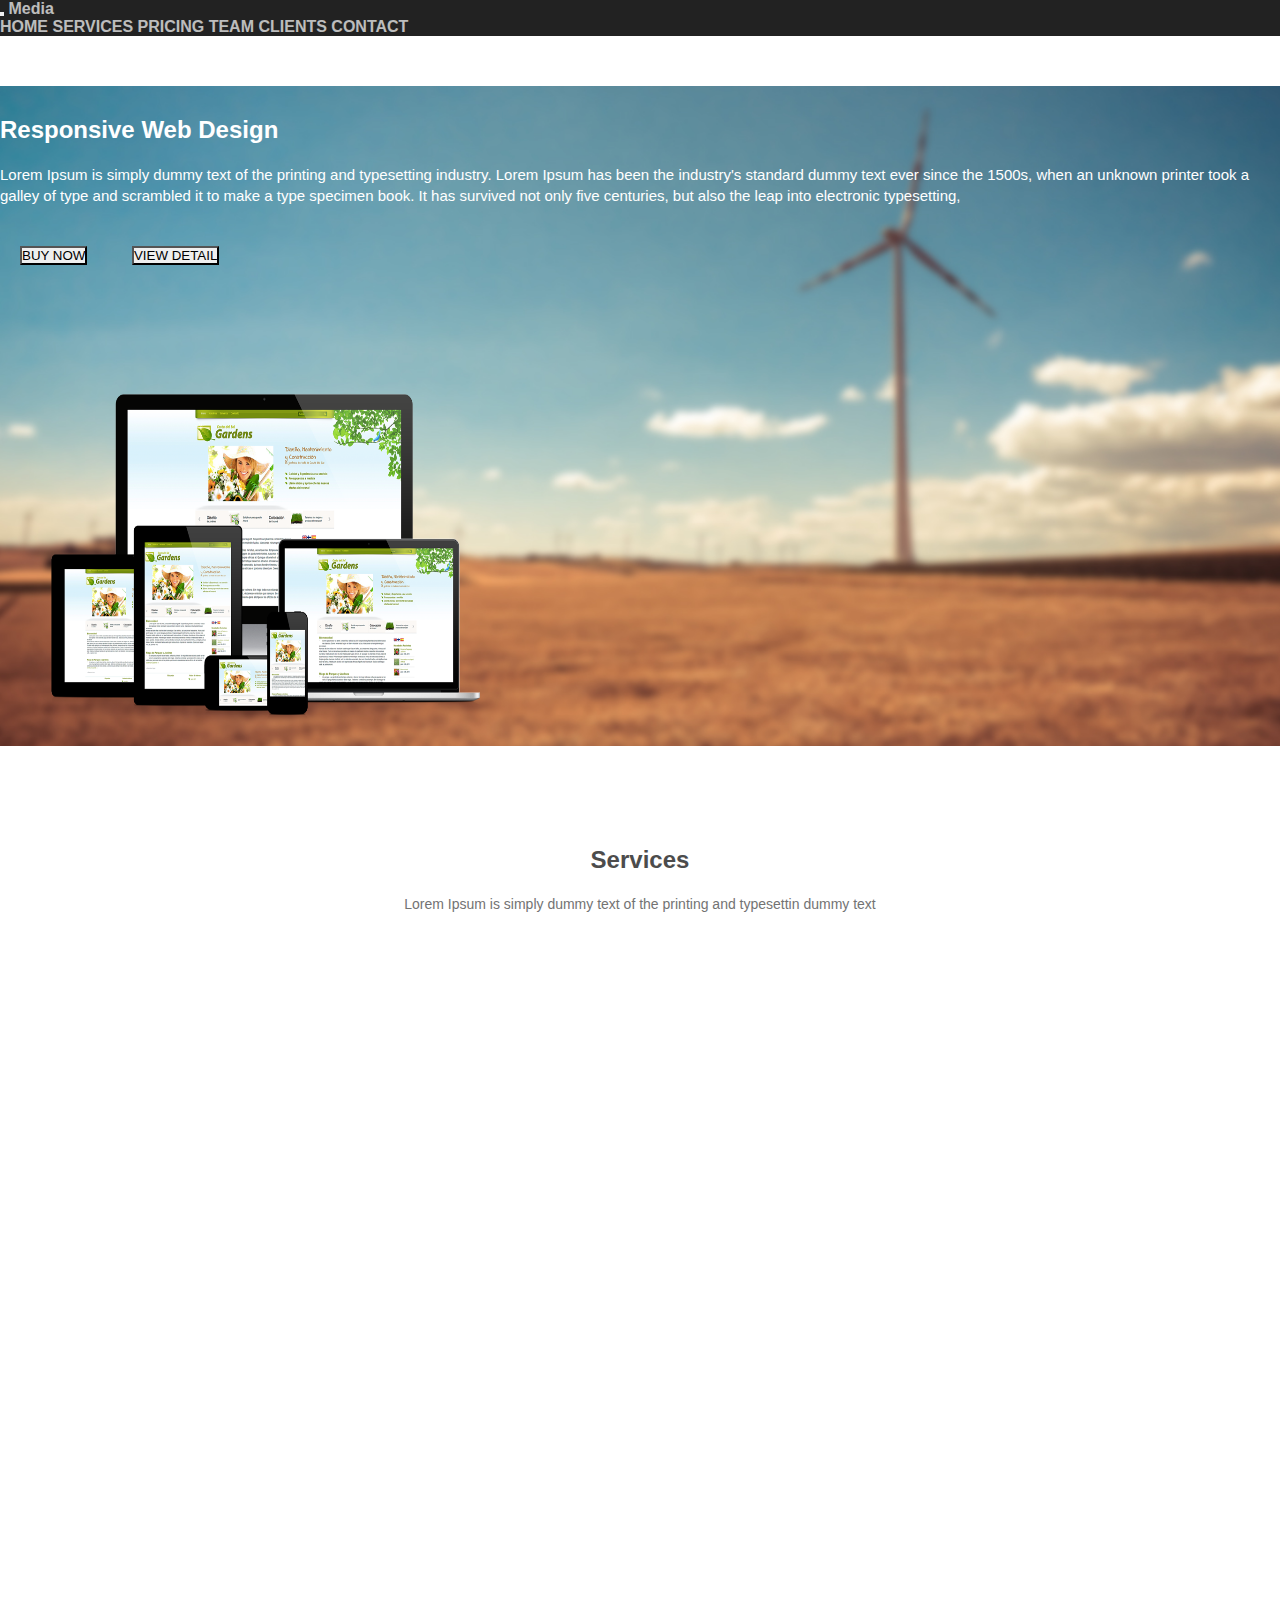
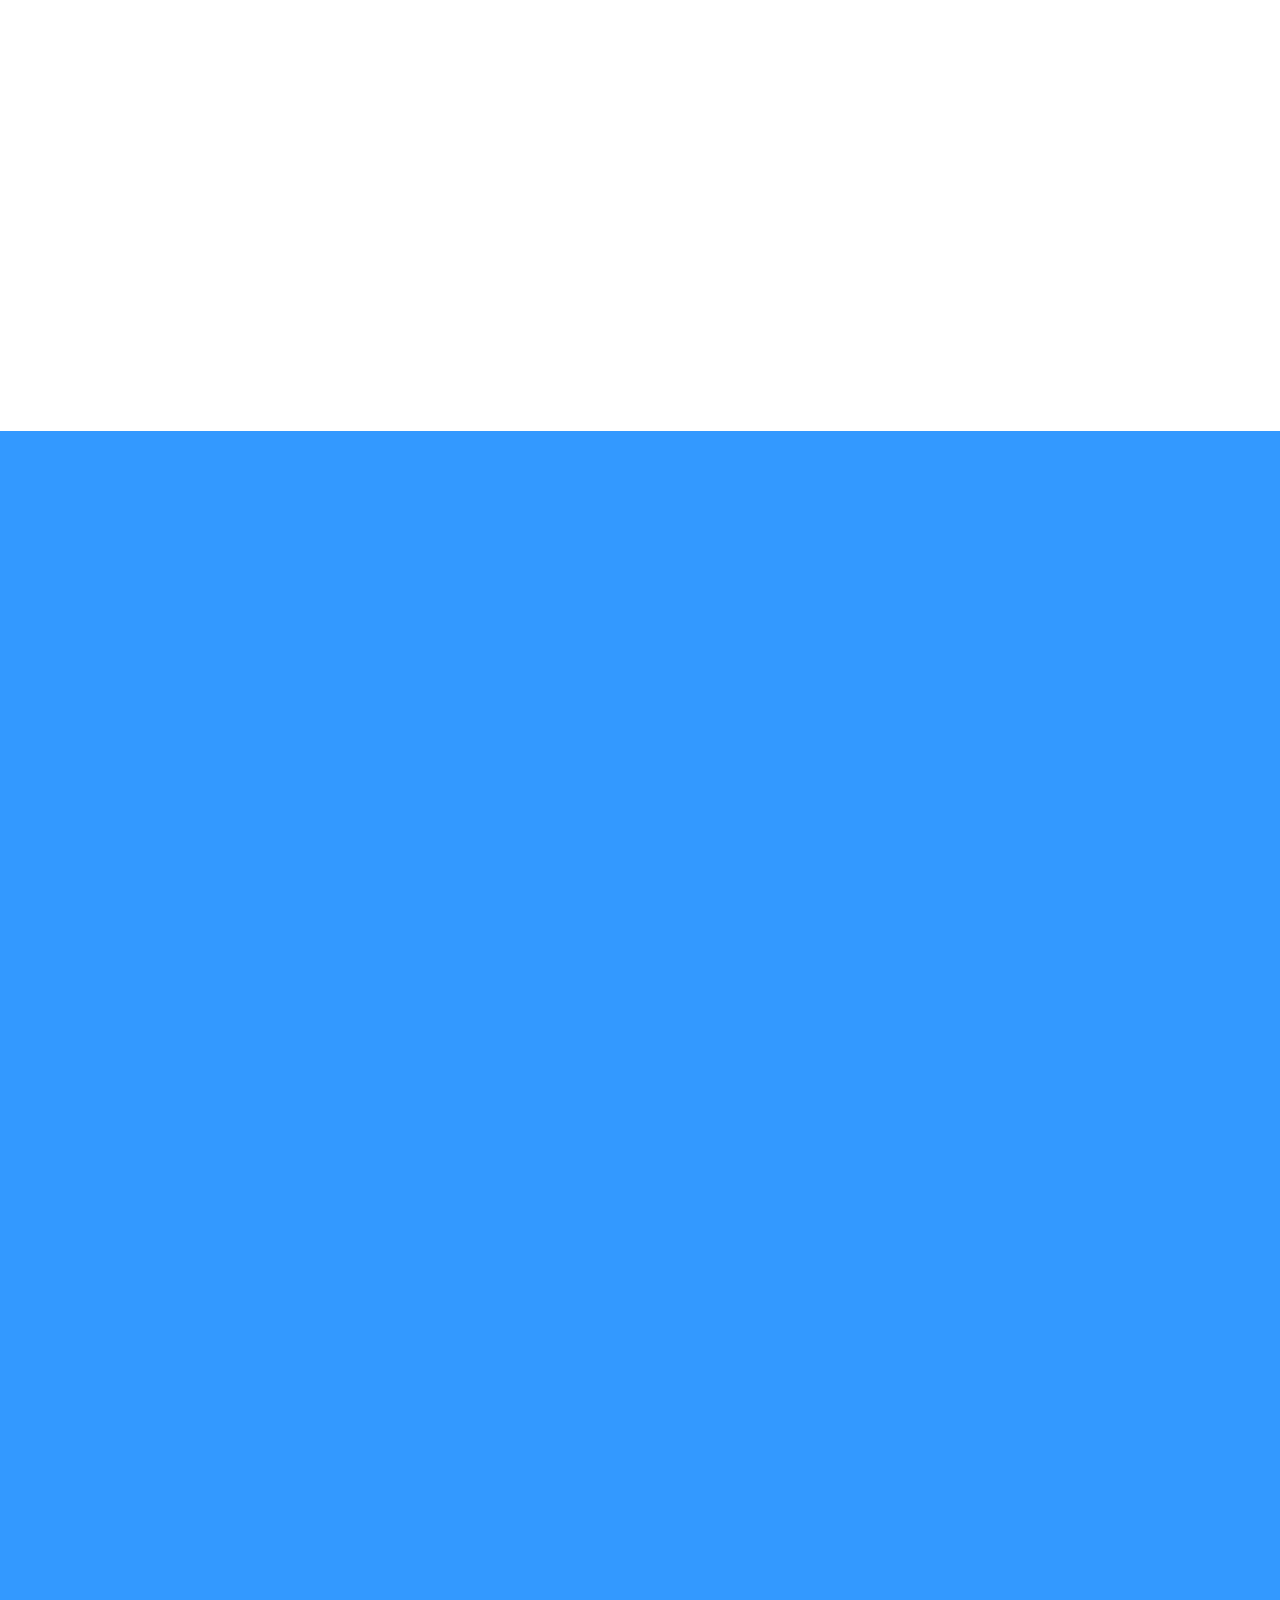
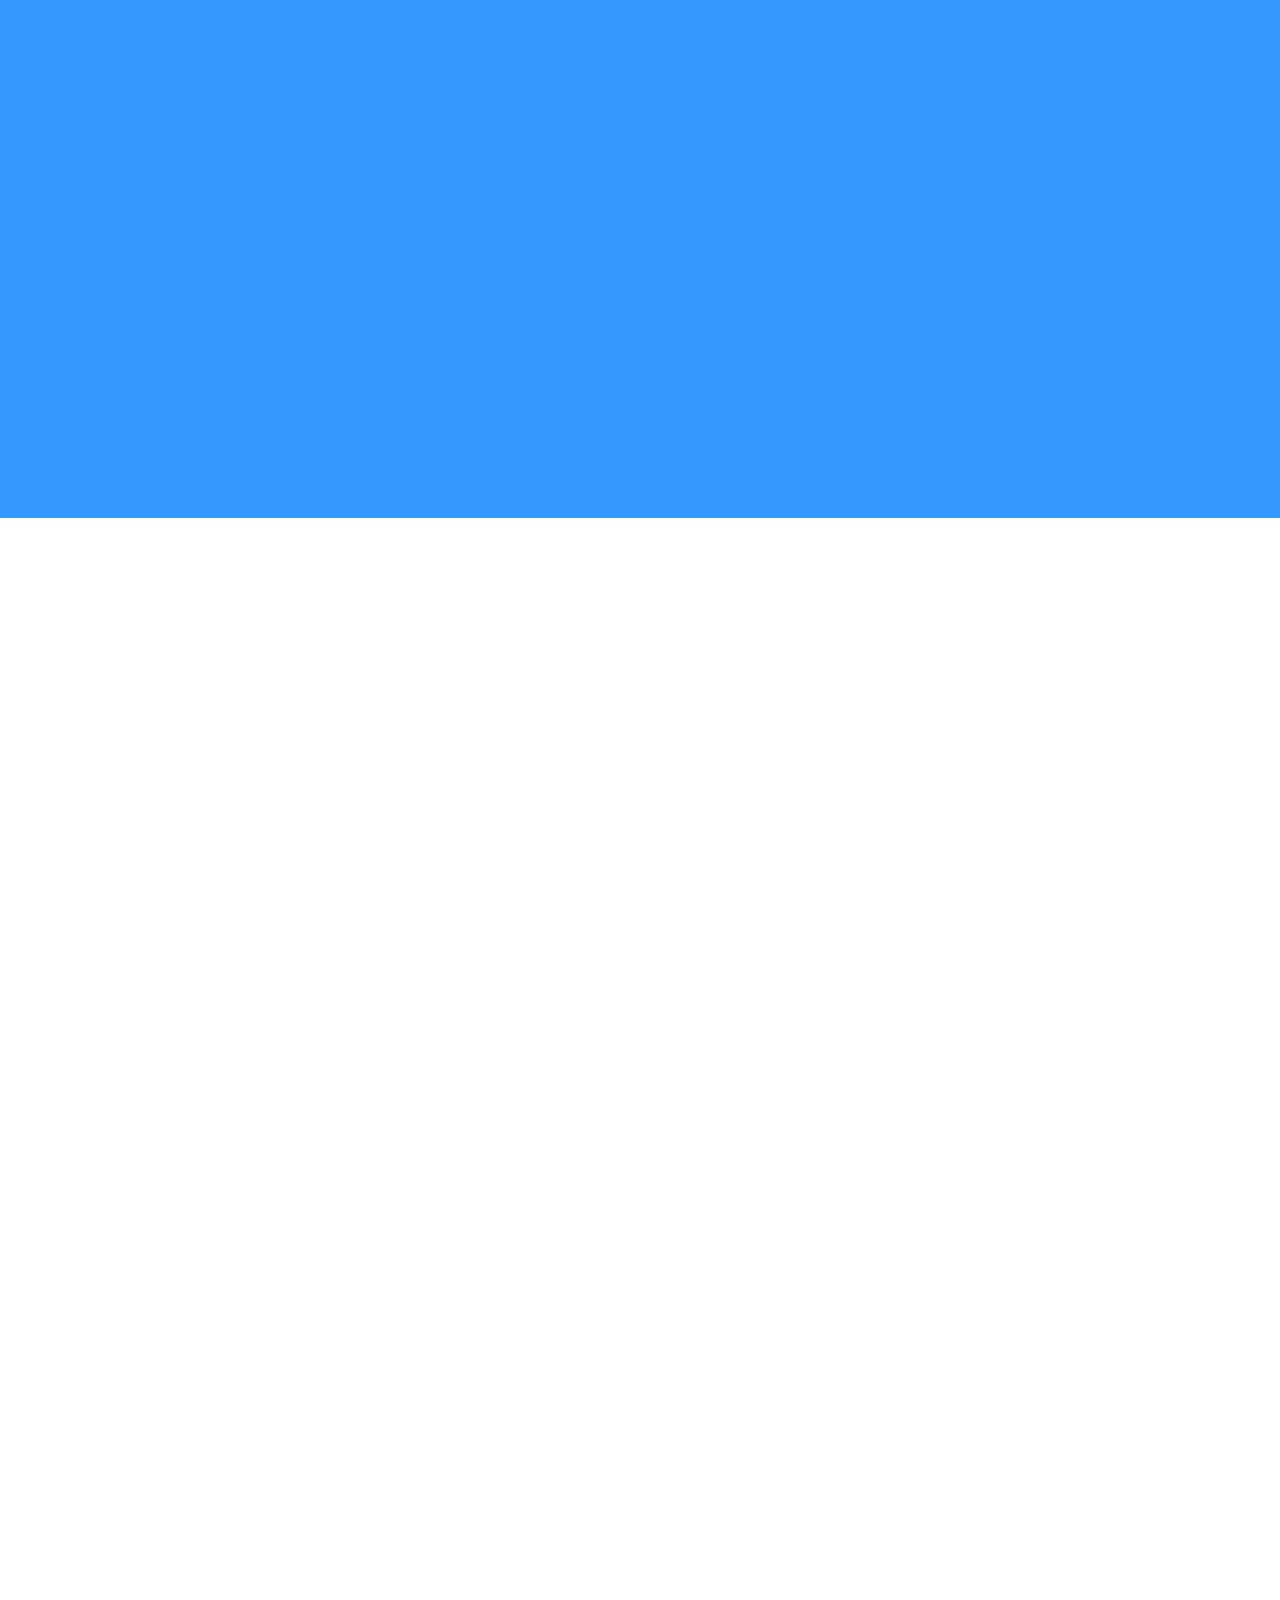
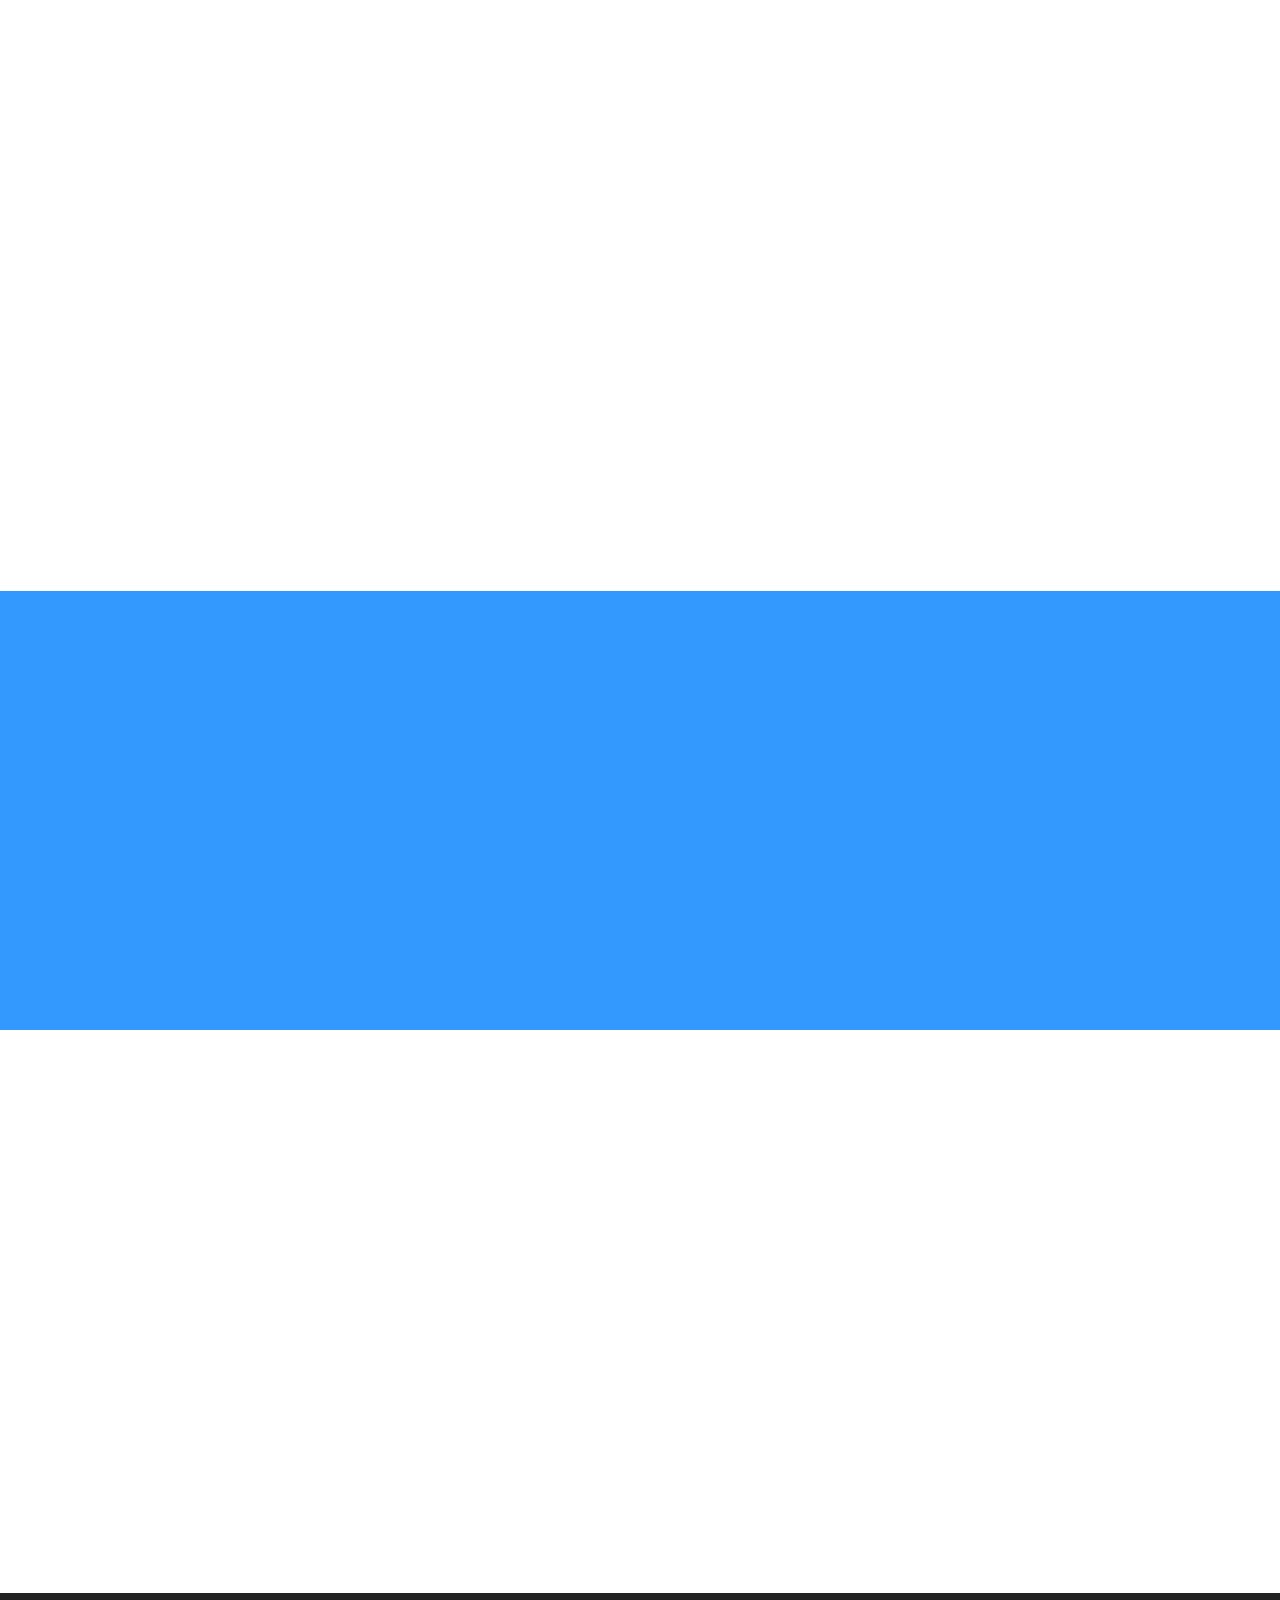
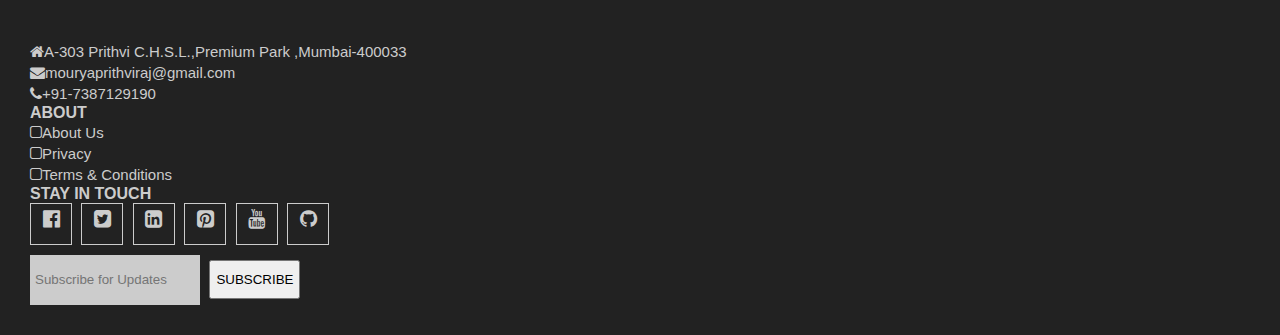
<file: index.html>
<!DOCTYPE html>
<html lang="en">
  <head>
    <meta charset="utf-8">
    <meta http-equiv="X-UA-Compatible" content="IE=edge">
    <meta name="viewport" content="width=device-width, initial-scale=1">
    <!-- The above 3 meta tags *must* come first in the head; any other head content must come *after* these tags -->
    <title>Bootstrap 101 Template</title>

    <!-- Bootstrap -->
    
    <link rel="stylesheet" href="https://maxcdn.bootstrapcdn.com/bootstrap/4.0.0-beta.2/css/bootstrap.min.css" integrity="sha384-PsH8R72JQ3SOdhVi3uxftmaW6Vc51MKb0q5P2rRUpPvrszuE4W1povHYgTpBfshb" crossorigin="anonymous">
    <link rel="stylesheet" href="font-awesome-4.6.3/css/font-awesome.min.css">
    <link rel="stylesheet" href="css/style.css">
    <link rel="stylesheet" href="css/animate.min.css">
    
    <!-- HTML5 shim and Respond.js for IE8 support of HTML5 elements and media queries -->
    <!-- WARNING: Respond.js doesn't work if you view the page via file:// -->
    <!--[if lt IE 9]>
      <script src="https://oss.maxcdn.com/html5shiv/3.7.3/html5shiv.min.js"></script>
      <script src="https://oss.maxcdn.com/respond/1.4.2/respond.min.js"></script>
    <![endif]-->
      <!--
      <link rel="stylesheet" href="https://maxcdn.bootstrapcdn.com/bootstrap/4.0.0-beta/css/bootstrap.min.css" integrity="sha384-/Y6pD6FV/Vv2HJnA6t+vslU6fwYXjCFtcEpHbNJ0lyAFsXTsjBbfaDjzALeQsN6M" crossorigin="anonymous">
      <script src="https://code.jquery.com/jquery-3.2.1.slim.min.js" integrity="sha384-KJ3o2DKtIkvYIK3UENzmM7KCkRr/rE9/Qpg6aAZGJwFDMVNA/GpGFF93hXpG5KkN" crossorigin="anonymous"></script>
    <script src="https://cdnjs.cloudflare.com/ajax/libs/popper.js/1.11.0/umd/popper.min.js" integrity="sha384-b/U6ypiBEHpOf/4+1nzFpr53nxSS+GLCkfwBdFNTxtclqqenISfwAzpKaMNFNmj4" crossorigin="anonymous"></script>
    <script src="https://maxcdn.bootstrapcdn.com/bootstrap/4.0.0-beta/js/bootstrap.min.js" integrity="sha384-h0AbiXch4ZDo7tp9hKZ4TsHbi047NrKGLO3SEJAg45jXxnGIfYzk4Si90RDIqNm1" crossorigin="anonymous"></script>
    <link rel="stylesheet" href="font-awesome-4.6.3/css/font-awesome.min.css">
-->
  </head>
  <body>
   
	<!-- Navigation Starts -->
	<div id="myNavbar" class="navbar navbar-default navbar-fixed-top" role="navigation">
    <div class="container">
        <div class="navbar-header">
            <button type="button" class="navbar-toggle" data-toggle="collapse" data-target=".navbar-collapse">
                <span class="icon-bar"></span>
                <span class="icon-bar"></span>
                <span class="icon-bar"></span>
            </button>
            
            <a href="#" class="navbar-brand">Media</a>
        </div>
        <div class="navbar-collapse collapse">
            <ul class="nav navbar-nav navbar-right">
                <li><a href="#header">Home</a></li>
                <li><a href="#services">services</a></li>
                <li><a href="#pricing">pricing</a></li>
                <li><a href="#team">team</a></li>
                <li><a href="#clients">clients</a></li>
                <li><a href="#contact">contact</a></li>
            </ul>
        </div>
    </div>
</div>	
<!-- Navigation ends -->
      
<!--    Header -->
<div class="header" id="header">
    <div class="container">
        <div class="row">
            <div class="col-md-6 col-lg-6 wow bounceInLeft">
                <h2>Responsive Web Design</h2>
                <p>Lorem Ipsum is simply dummy text of the printing and typesetting industry. Lorem Ipsum has been the industry's standard dummy text ever since the 1500s, when an unknown printer took a galley of type and scrambled it to make a type specimen book. It has survived not only five centuries, but also the leap into electronic typesetting,</p>
                <button class="btn btn-lg btn-primary">Buy Now</button>
                <button class="btn btn-lg btn-success">View Detail</button>
            </div>
            <div class="col-md-6 col-lg-6 wow bounceInRight">
                <img src="images/Responsive-Web-Design.png" alt="">
            </div>
        </div>
    </div>
</div>

<!-- End of Header -->
<!-- Services -->
      <div class="services" id="services">
          <div class="container">
              <h2 class="wow fadeInUp">Services</h2>
              <p class="wow fadeInUp" data-wow-delay="0.4s">Lorem Ipsum is simply dummy text of the printing and typesettin dummy text</p>
              <div class="row">
                  <div class="col-md-3 col-lg-3 wow fadeInLeft" data-wow-delay="1.8s">
                      <i class="fa fa-desktop" aria-hidden="true"></i>
                      <h4>Web Design</h4>
                      <p>Lorem Ipsum is simply dummy text of the printing and typesettin dummy text</p>
                  </div>
                  <div class="col-md-3 col-lg-3 wow fadeInLeft" data-wow-delay="1.4s">
                      <i class="fa fa-mobile" aria-hidden="true"></i>
                      <h4>Mobile Apps</h4>
                      <p>Lorem Ipsum is simply dummy text of the printing and typesettin dummy text</p>
                  </div>
                  <div class="col-md-3 col-lg-3 wow fadeInLeft" data-wow-delay="0.8s">
                      <i class="fa fa-database" aria-hidden="true"></i>
                      <h4>Database</h4>
                      <p>Lorem Ipsum is simply dummy text of the printing and typesettin dummy text</p>
                  </div>
                  <div class="col-md-3 col-lg-3 wow fadeInLeft" data-wow-delay="0.4s">
                      <i class="fa fa-university" aria-hidden="true"></i>
                      <h4>Consulting</h4>
                      <p>Lorem Ipsum is simply dummy text of the printing and typesettin dummy text</p>
                  </div>
              </div>
          </div>
      </div>

<!-- End of Services -->
      
<!--  Pricing -->
      <div class="pricing" id="pricing">
          <div class="container">
              <h2 class="wow fadeInUp">Pricing</h2>
              <p class="wow fadeInUp" data-wow-delay="0.4s">Lorem Ipsum is simply dummy text of the printing and typesettin dummy text</p>
              <div class="row">
                  <div class="col-md-3 col-lg-3 wow flipInY" data-wow-delay="0.8s">
                      <div class="packages">
                          <h4>Bronze</h4>
                          <h1><i class="fa fa-usd" aria-hidden="true"></i>9.99</h1>
                          <b>Monthly</b>
                          <p>Lorem Ipsum is simply dummy text of the printing and typesettin dummy text</p>
                          <hr>
                          <li>100 users</li>
                          <li>SSL Certificate</li>
                          <li>Online Support</li>
                          <li>300Gb Disk Space</li>
                          <li>My Sql Database</li>
                          <button class="btn btn-success">Get Started</button>
                      </div>
                  </div>
                  <div class="col-md-3 col-lg-3 wow flipInY" data-wow-delay="1.2s">
                      <div class="packages">
                          <h4>Silver</h4>
                          <h1><i class="fa fa-usd" aria-hidden="true"></i>19.99</h1>
                          <b>Monthly</b>
                          <p>Lorem Ipsum is simply dummy text of the printing and typesettin dummy text</p>
                          <hr>
                          <li>100 users</li>
                          <li>SSL Certificate</li>
                          <li>Online Support</li>
                          <li>300Gb Disk Space</li>
                          <li>My Sql Database</li>
                          <button class="btn btn-success">Get Started</button>
                      </div>
                  </div>
                  <div class="col-md-3 col-lg-3 wow flipInY" data-wow-delay="1.6s">
                      <div class="packages">
                          <h4>Gold</h4>
                          <h1><i class="fa fa-usd" aria-hidden="true"></i>29.99</h1>
                          <b>Monthly</b>
                          <p>Lorem Ipsum is simply dummy text of the printing and typesettin dummy text</p>
                          <hr>
                          <li>100 users</li>
                          <li>SSL Certificate</li>
                          <li>Online Support</li>
                          <li>300Gb Disk Space</li>
                          <li>My Sql Database</li>
                          <button class="btn btn-success">Get Started</button>
                      </div>
                  </div>
                  <div class="col-md-3 col-lg-3 wow flipInY" data-wow-delay="2s">
                      <div class="packages">
                          <h4>Premium</h4>
                          <h1><i class="fa fa-usd" aria-hidden="true"></i>39.99</h1>
                          <b>Monthly</b>
                          <p>Lorem Ipsum is simply dummy text of the printing and typesettin dummy text</p>
                          <hr>
                          <li>100 users</li>
                          <li>SSL Certificate</li>
                          <li>Online Support</li>
                          <li>300Gb Disk Space</li>
                          <li>My Sql Database</li>
                          <button class="btn btn-success">Get Started</button>
                      </div>
                  </div>
              </div>
          </div>
      </div>
<!-- End of Pricing -->
      
<!-- Team  -->
      <div class="team" id="team">
          <div class="container">
              <div class="row">
                  <h2 class="wow fadeInUp">Meet our Team </h2>
                  <p class="wow fadeInUp" data-wow-delay="0.4s">Lorem Ipsum is simply dummy text of the printing and typesettin dummy text</p>
                  <div class="col-md-3 col-lg-3 wow fadeInLeft" data-wow-delay="2s">
                      <img src="images/team/raj2.jpg" class="img-circle" alt="">
                      <h4>Prithviraj Maurya</h4>
                      <b>CEO and Founder</b>
                      <p>Lorem Ipsum is simply dummy text of the printing and typesettin dummy text</p>
                      <a href="#"><i class="fa fa-facebook-official" aria-hidden="true"></i></a> 
                      <a href="#"><i class="fa fa-twitter-square" aria-hidden="true"></i></a>
                      <a href="#"><i class="fa fa-linkedin-square" aria-hidden="true"></i></a>
                      <a href="#"><i class="fa fa-pinterest" aria-hidden="true"></i></a>
                  </div>
                  <div class="col-md-3 col-lg-3 wow fadeInLeft" data-wow-delay="1.6s">
                      <img src="images/team/sid.jpg" class="img-circle" alt="">
                      <h4>Siddarth Sinha</h4>
                      <b>CoFounder</b>
                      <p>Lorem Ipsum is simply dummy text of the printing and typesettin dummy text</p>
                      <a href="#"><i class="fa fa-facebook-official" aria-hidden="true"></i></a> 
                      <a href="#"><i class="fa fa-twitter-square" aria-hidden="true"></i></a>
                      <a href="#"><i class="fa fa-linkedin-square" aria-hidden="true"></i></a>
                      <a href="#"><i class="fa fa-pinterest" aria-hidden="true"></i></a>
                  </div>
                  <div class="col-md-3 col-lg-3 wow fadeInLeft" data-wow-delay="1.2s">
                      <img src="images/team/dids.jpg" class="img-circle" alt="">
                      <h4>Sanjana Sinha</h4>
                      <b>Consultant</b>
                      <p>Lorem Ipsum is simply dummy text of the printing and typesettin dummy text</p>
                      <a href="#"><i class="fa fa-facebook-official" aria-hidden="true"></i></a> 
                      <a href="#"><i class="fa fa-twitter-square" aria-hidden="true"></i></a>
                      <a href="#"><i class="fa fa-linkedin-square" aria-hidden="true"></i></a>
                      <a href="#"><i class="fa fa-pinterest" aria-hidden="true"></i></a>
                  </div>
                  <div class="col-md-3 col-lg-3 wow fadeInLeft" data-wow-delay="0.8s">
                      <img src="images/team/adi.jpg" class="img-circle" alt="">
                      <h4>Aditi Maurya</h4>
                      <b>Legal Advisor</b>
                      <p>Lorem Ipsum is simply dummy text of the printing and typesettin dummy text</p>
                      <a href="#"><i class="fa fa-facebook-official" aria-hidden="true"></i></a> 
                      <a href="#"><i class="fa fa-twitter-square" aria-hidden="true"></i></a>
                      <a href="#"><i class="fa fa-linkedin-square" aria-hidden="true"></i></a>
                      <a href="#"><i class="fa fa-pinterest" aria-hidden="true"></i></a>
                  </div>
              </div>
          </div>
      </div>

<!-- End of Team -->
<!-- Clients -->
      <div id="clients" class="clients">
          <h2 class="wow fadeInUp">Clients</h2>
          <p class="wow fadeInUp" data-wow-delay="0.4s">Lorem Ipsum is simply dummy text of the printing and typesettin dummy text</p>
          <div class="container">
              <div class="row">
                  <div class="col-md-3 col-lg-3 wow fadeInLeft" data-wow-delay="2s">
                    <li><img src="images/clients/client1.png"></li>
                  </div>
                   <div class="col-md-3 col-lg-3 wow fadeInLeft" data-wow-delay="1.6s">
                      <li><img src="images/clients/client2.png"></li>
                  </div>
                  <div class="col-md-3 col-lg-3 wow fadeInLeft" data-wow-delay="1.2s">
                      <li><img src="images/clients/client3.png"></li>
                  </div>
                  <div class="col-md-3 col-lg-3 wow fadeInLeft" data-wow-delay="0.8s">
                      <li><img src="images/clients/client4.png"></li>
                  </div>
              </div>
          </div>
      </div>
      
<!-- End of Clients -->
      
      
<!-- Contact Us -->
      <div class="contact" id="contact">
          <div class="container">
              <div class="row">
                  <h2 class="wow fadeInUp">Contact Us</h2>
                  <p class="wow fadeInUp" data-wow-delay="0.4s">Lorem Ipsum is simply dummy text of the printing and typesettin dummy text</p>
                  <div class="col-md-6 col-lg-6">
                      <div class="input-group input-group-lg wow fadeInUp" data-wow-delay="0.8s">
                          <span class="input-group-addon" id="sizing-addon1"><i class="fa fa-user" aria-hidden="true"></i></span>
                          <input type="text" class="form-control" aria-describedby="sizing-addon1" placeholder="Full Name">
                      </div>
                      <div class="input-group input-group-lg wow fadeInUp" data-wow-delay="1.2s">
                          <span class="input-group-addon" id="sizing-addon1"><i class="fa fa-envelope-o" aria-hidden="true"></i></span>
                          <input type="text" class="form-control" aria-describedby="sizing-addon1" placeholder="Email Address">
                      </div>
                      <div class="input-group input-group-lg wow fadeInUp" data-wow-delay="1.6s">
                          <span class="input-group-addon" id="sizing-addon1"><i class="fa fa-phone" aria-hidden="true"></i></span>
                          <input type="text" class="form-control" aria-describedby="sizing-addon1" placeholder="Phone Number">
                      </div>
                  </div>
                  <div class="col-md-6 col-lg-6">
                      <div class="input-group wow fadeInUp" data-wow-delay="2s">
                          <textarea name="" id="" cols="80" rows="6" class="form-control" ></textarea>
                          <button class="btn btn-lg">Submit</button>
                      </div>
                  </div>
              </div>
          </div>
      </div>

<!-- End Contact -->
      
<!-- Footer -->
      <div class="footer" id="footer">
          <div class="container">
              <div class="row">
                  <div class="col-md-4 col-lg-4">
                      <h4 class="wow fadeInUp">Contact Us</h4>
                      <p><i class="fa fa-home" aria-hidden="true"></i>A-303 Prithvi C.H.S.L.,Premium Park ,Mumbai-400033</p>
                      <p><i class="fa fa-envelope" aria-hidden="true"></i>mouryaprithviraj@gmail.com</p>
                      <p><i class="fa fa-phone" aria-hidden="true"></i>+91-7387129190</p>
                  </div>
                  <div class="col-md-4 col-lg-4">
                      <h4>About</h4>
                      <p><i class="fa fa-square-o" aria-hidden="true"></i>About Us</p>
                      <p><i class="fa fa-square-o" aria-hidden="true"></i>Privacy</p>
                      <p><i class="fa fa-square-o" aria-hidden="true"></i>Terms & Conditions</p>
                  </div>
                  <div class="col-md-4 col-lg-4">
                      <h4>Stay In Touch</h4>
                      <i class="social fa fa-facebook-official" aria-hidden="true"></i>
                      <i class="social fa fa-twitter-square" aria-hidden="true"></i>
                      <i class="social fa fa-linkedin-square" aria-hidden="true"></i>
                      <i class="social fa fa-pinterest-square" aria-hidden="true"></i>
                      <i class="social fa fa-youtube" aria-hidden="true"></i>
                      <i class="social fa fa-github" aria-hidden="true"></i><br>
                      <input type="email" placeholder="Subscribe for Updates">
                      <button class="btn btn-success">Subscribe</button>
                 </div>
          </div>
      </div>







   

    <!-- jQuery (necessary for Bootstrap's JavaScript plugins) -->
    <script src="https://ajax.googleapis.com/ajax/libs/jquery/1.12.4/jquery.min.js"></script>
    <!-- Include all compiled plugins (below), or include individual files as needed -->
    <script src="js/wow.min.js"></script>
    <script>
    new WOW().init();
    </script>
    <script src="js/bootstrap.min.js"></script>
    
  </body>
</html>
</file>
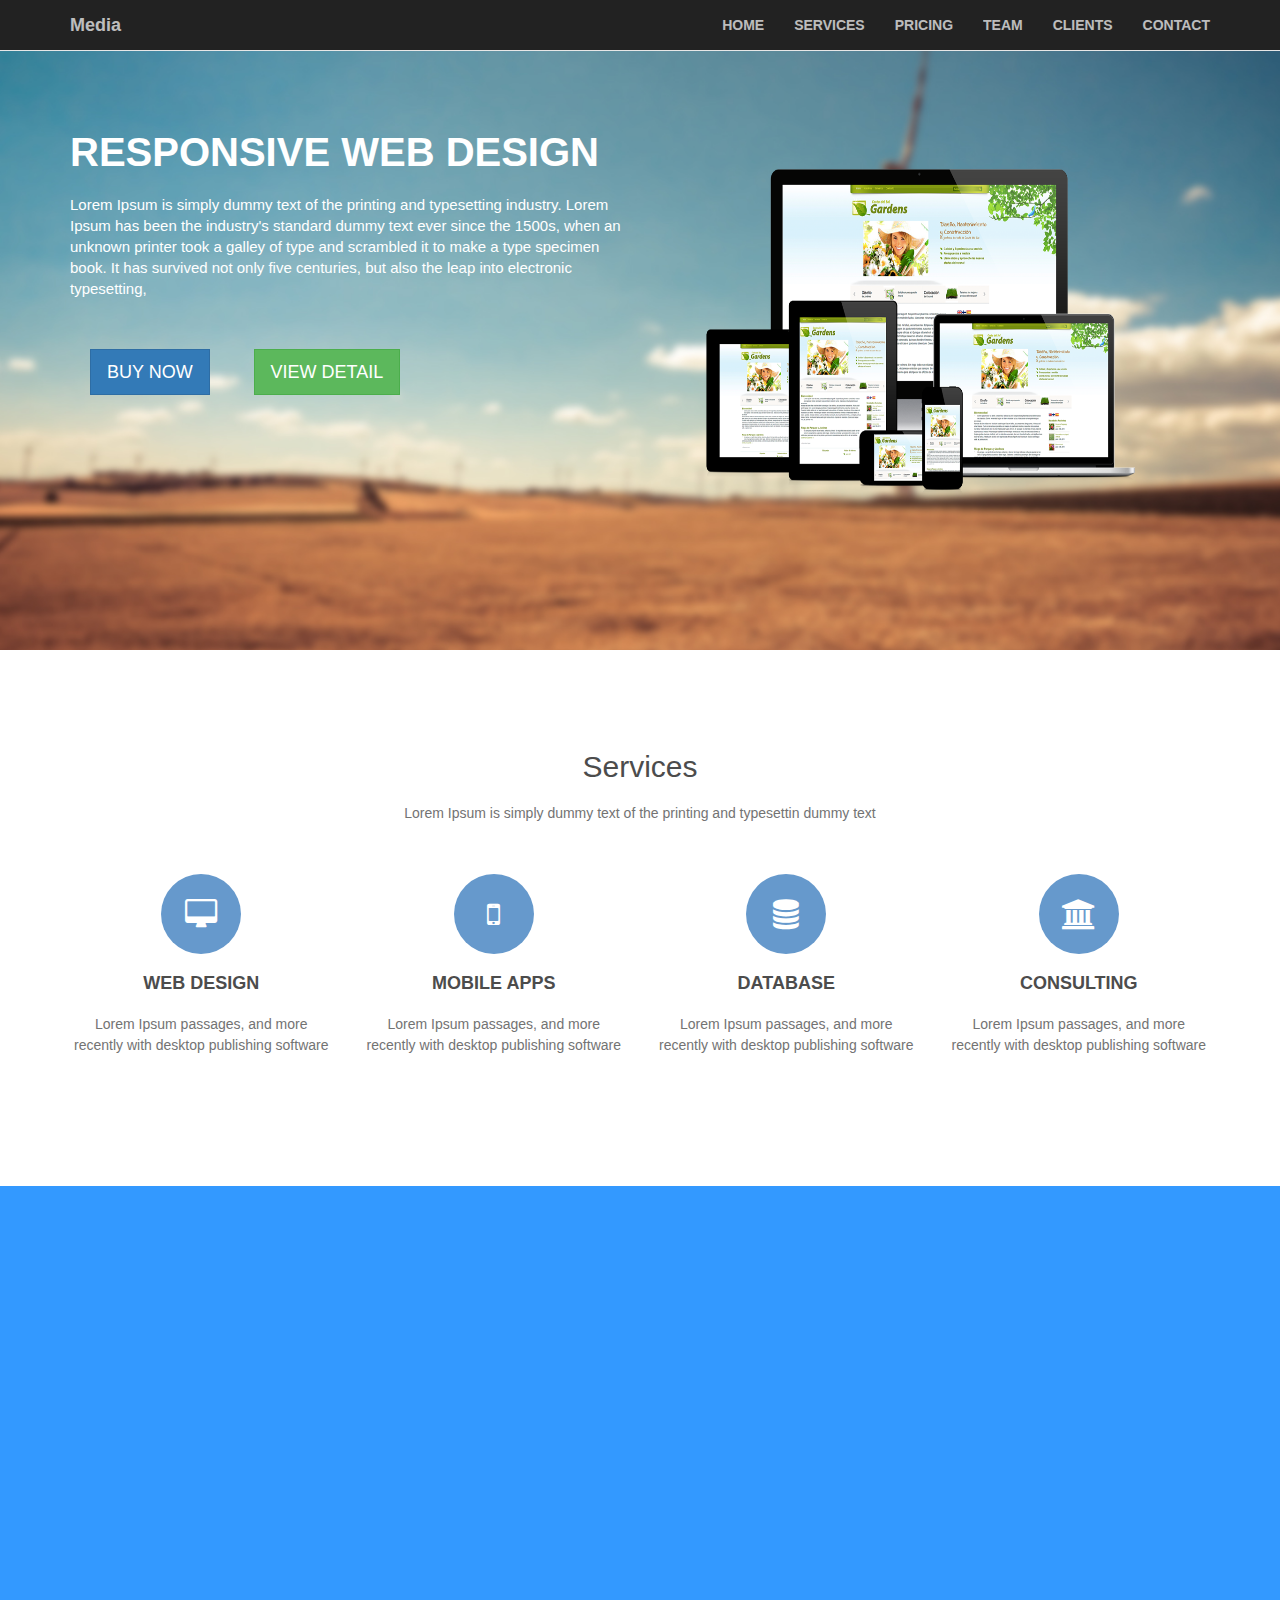
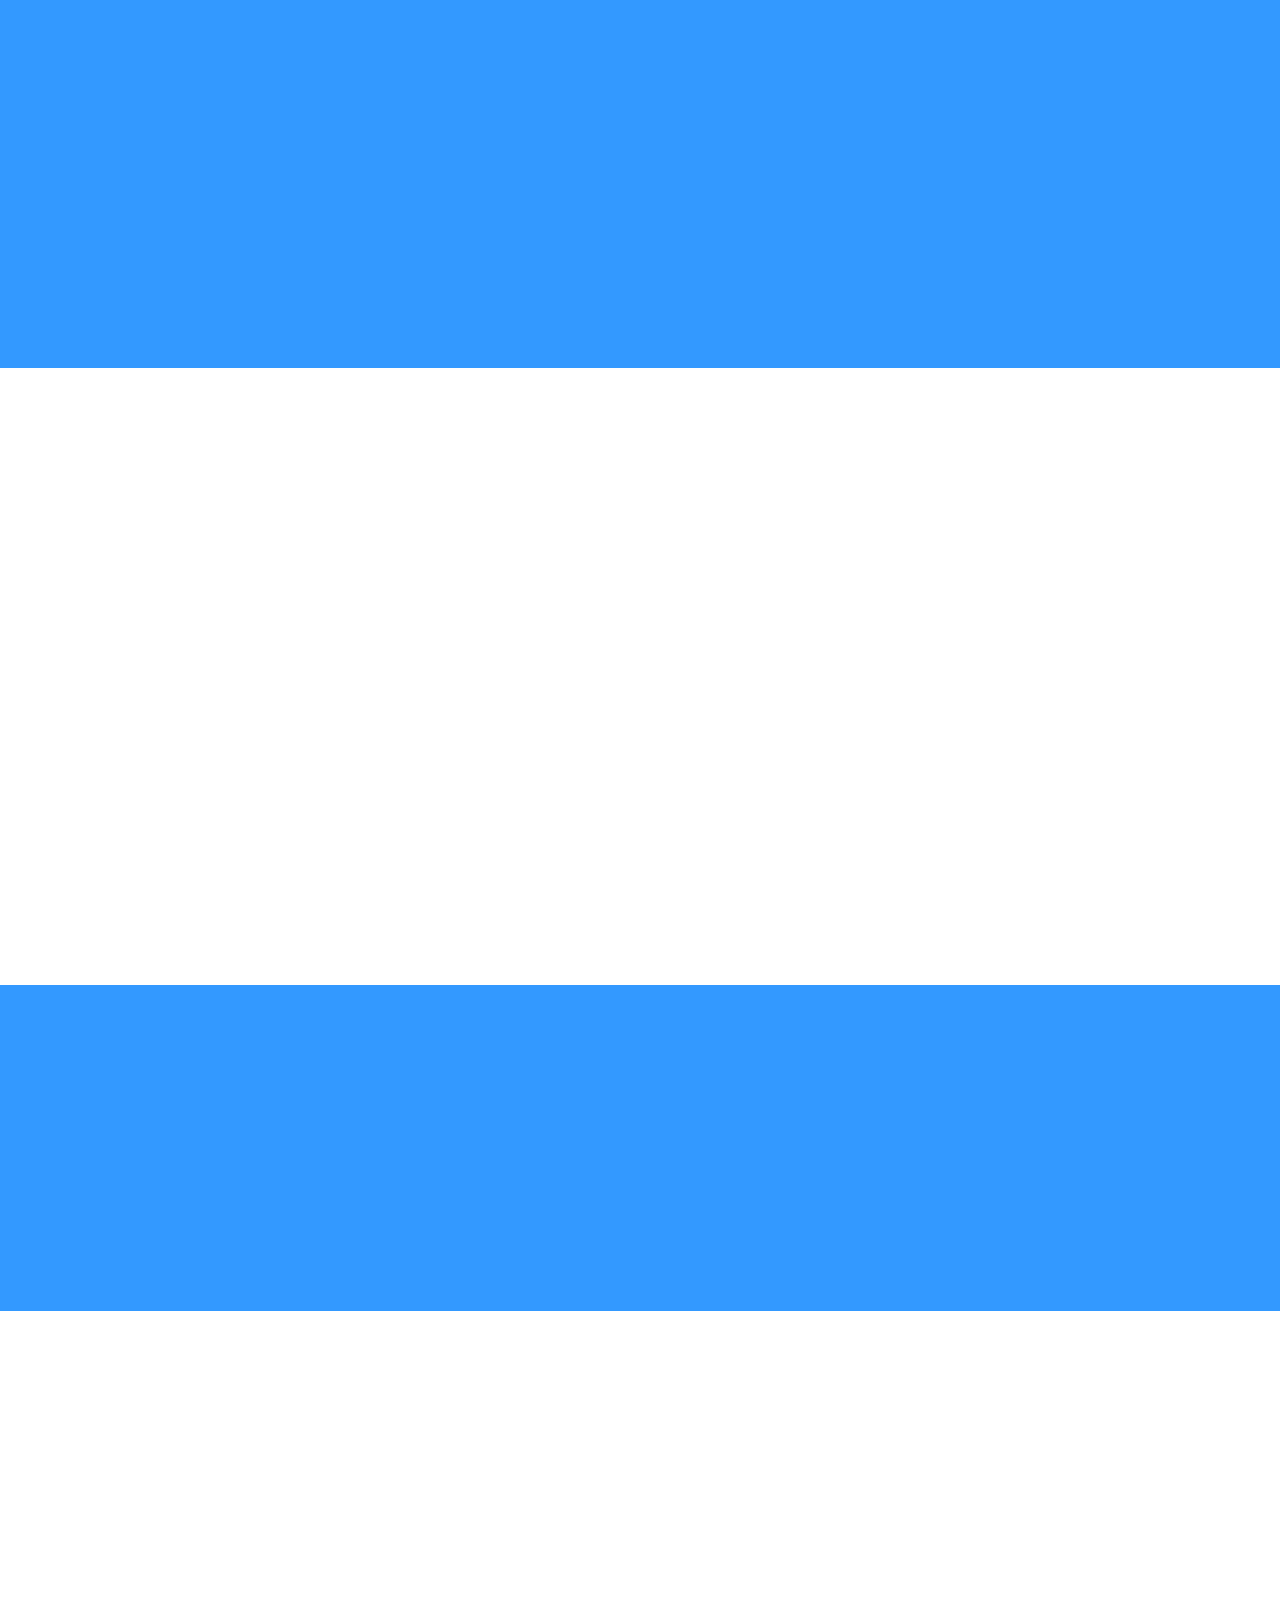
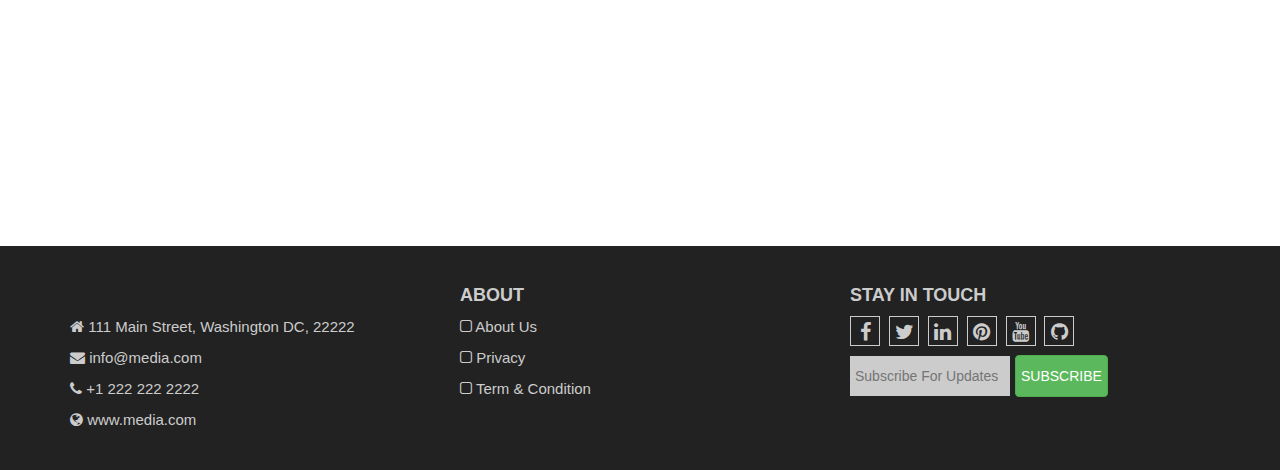
<file: finalsite.html>
<!DOCTYPE html>
<html lang="en">
  <head>
    <meta charset="utf-8">
    <meta http-equiv="X-UA-Compatible" content="IE=edge">
    <meta name="viewport" content="width=device-width, initial-scale=1">
    <!-- The above 3 meta tags *must* come first in the head; any other head content must come *after* these tags -->
    <title>Bootstrap 101 Template</title>

    <!-- Bootstrap -->
    <link href="css/bootstrap.min.css" rel="stylesheet">
    <link rel="stylesheet" href="font-awesome-4.6.3/css/font-awesome.min.css">
    <link rel="stylesheet" href="css/style.css">
    <link rel="stylesheet" href="css/animate.min.css">
    <!-- HTML5 shim and Respond.js for IE8 support of HTML5 elements and media queries -->
    <!-- WARNING: Respond.js doesn't work if you view the page via file:// -->
    <!--[if lt IE 9]>
      <script src="https://oss.maxcdn.com/html5shiv/3.7.3/html5shiv.min.js"></script>
      <script src="https://oss.maxcdn.com/respond/1.4.2/respond.min.js"></script>
    <![endif]-->
  </head>
  <body>
   
<!--NAVIGATION-->

<div id="myNavbar" class="navbar navbar-default navbar-fixed-top" role="navigation">
    <div class="container">
        <div class="navbar-header">
            <button type="button" class="navbar-toggle" data-toggle="collapse" data-target=".navbar-collapse">
                <span class="icon-bar"></span>
                <span class="icon-bar"></span>
                <span class="icon-bar"></span>
            </button>
            
            <a href="#" class="navbar-brand">Media</a>
        </div>
        <div class="navbar-collapse collapse">
            <ul class="nav navbar-nav navbar-right">
                <li><a href="#header">Home</a></li>
                <li><a href="#services">services</a></li>
                <li><a href="#pricing">pricing</a></li>
                <li><a href="#team">team</a></li>
                <li><a href="#client">clients</a></li>
                <li><a href="#contact">contact</a></li>
            </ul>
        </div>
    </div>
</div>
   
<!--- End Navigation ---->
  
<!--- Header ---->
 
 <div id="header" class="header">
     <div class="container">
         <div class="row">
             <div class="col-lg-6 col-md-6 wow bounceInLeft">
                 <h1>Responsive Web Design</h1>
                 <p>Lorem Ipsum is simply dummy text of the printing and typesetting industry. Lorem Ipsum has been the industry's standard dummy text ever since the 1500s, when an unknown printer took a galley of type and scrambled it to make a type specimen book. It has survived not only five centuries, but also the leap into electronic typesetting,</p>
                 <button class="btn btn-lg btn-primary">Buy Now</button>
                 <button class="btn btn-lg btn-success">View Detail</button>
             </div>
             <div class="col-lg-6 col-md-6 wow bounceInRight">
                 <img src="images/Responsive-Web-Design.png" alt="">
             </div>
         </div>
     </div>
 </div>
  
<!---- End Header ---->
 
 <!--- Services ---->
 
 <div id="services" class="services">
     <div class="container">
         <h2 class="wow fadeInUp">Services</h2>
         <p class="wow fadeInUp" data-wow-delay="0.4">Lorem Ipsum is simply dummy text of the printing and typesettin dummy text</p>
         <div class="row">
             <div class="col-lg-3 col-md-3 wow fadeInLeft" data-wow-delay="1.8s">
                 <i class="fa fa-desktop" aria-hidden="true"></i>
                 <h4>web design</h4>
                 <p>Lorem Ipsum passages, and more recently with desktop publishing software</p>
             </div>
             <div class="col-lg-3 col-md-3 wow fadeInLeft" data-wow-delay="1.4s">
                 <i class="fa fa-mobile" aria-hidden="true"></i>
                 <h4>Mobile Apps</h4>
                 <p>Lorem Ipsum passages, and more recently with desktop publishing software</p>
             </div>
             <div class="col-lg-3 col-md-3 wow fadeInLeft" data-wow-delay="0.8s">
                 <i class="fa fa-database" aria-hidden="true"></i>
                  <h4>Database</h4>
                 <p>Lorem Ipsum passages, and more recently with desktop publishing software</p>
             </div>
             <div class="col-lg-3 col-md-3 wow fadeInLeft" data-wow-delay="0.4s">
                 <i class="fa fa-university" aria-hidden="true"></i>
                 <h4>Consulting</h4>
                 <p>Lorem Ipsum passages, and more recently with desktop publishing software</p>
             </div>
         </div>
     </div>
 </div>
  
<!---- End Services ---->
 
<!----- Pricing ------>

<div id="pricing" class="pricing">
    <div class="container">
        <div class="row">
            <h2 class="wow fadeInUp">Pricing</h2>
            <p class="wow fadeInUp" data-wow-delay="0.4">orem Ipsum passages, and more recently with desktop publishing software</p>
            <div class="col-lg-3 col-md-3 wow flipInY" data-wow-delay="0.8s">
                <div class="packages">
                    <h4>Bronze</h4>
                    <h1>9.99</h1>
                    <b>Monthly</b>
                    <p>Lorem Ipsum passages, and more recently with desktop</p>
                    <hr>
                    <li>100 Users</li>
                    <li>SSL Certificate</li>
                    <li>Online Support</li>
                    <li>300GB Disckspace</li>
                    <li>100 Email Address</li>
                    <li>MySQL Database</li>
                    <button class="btn btn-success">Get Started</button>
                </div>
            </div>
            <div class="col-lg-3 col-md-3 wow flipInY" data-wow-delay="1.2s">
                <div class="packages">
                    <h4>Silver</h4>
                    <h1>19.99</h1>
                    <b>Monthly</b>
                    <p>Lorem Ipsum passages, and more recently with desktop</p>
                    <hr>
                    <li>100 Users</li>
                    <li>SSL Certificate</li>
                    <li>Online Support</li>
                    <li>300GB Disckspace</li>
                    <li>100 Email Address</li>
                    <li>MySQL Database</li>
                    <button class="btn btn-success">Get Started</button>
                </div>
            </div>
            <div class="col-lg-3 col-md-3 wow flipInY" data-wow-delay="1.6s">
                <div class="packages">
                    <h4>Gold</h4>
                    <h1>29.99</h1>
                    <b>Monthly</b>
                    <p>Lorem Ipsum passages, and more recently with desktop</p>
                    <hr>
                    <li>100 Users</li>
                    <li>SSL Certificate</li>
                    <li>Online Support</li>
                    <li>300GB Disckspace</li>
                    <li>100 Email Address</li>
                    <li>MySQL Database</li>
                    <button class="btn btn-success">Get Started</button>
                </div>
            </div>
            <div class="col-lg-3 col-md-3 wow flipInY" data-wow-delay="2s">
                <div class="packages">
                    <h4>Premium</h4>
                    <h1>39.99</h1>
                    <b>Monthly</b>
                    <p>Lorem Ipsum passages, and more recently with desktop</p>
                    <hr>
                    <li>100 Users</li>
                    <li>SSL Certificate</li>
                    <li>Online Support</li>
                    <li>300GB Disckspace</li>
                    <li>100 Email Address</li>
                    <li>MySQL Database</li>
                    <button class="btn btn-success">Get Started</button>
                </div>
            </div>
        </div>
    </div>
</div>
 
 <!--- End Pricing ---->
 
 <!--- Team ----->
 
 
<div id="team" class="team">
    <div class="container">
        <div class="row">
            <h2 class="wow fadeInUp">Meet our team</h2>
            <p class="wow fadeInUp" data-wow-delay="0.4">Lorem Ipsum passages, and more recently with desktop publishing software</p>
            <div class="col-lg-3 col-md-3 wow fadeInLeft" data-wow-delay="2s">
                <img src="images/team/team-1.jpg" class="img-circle" alt="">
                <h4>John Doe</h4>
                <b>CEO and Founder</b>
                <p>Lorem Ipsum passages, and more recently with desktop publishing software</p>
                <a href="#"><i class="fa fa-facebook" aria-hidden="true"></i></a>
                <a href="#"><i class="fa fa-twitter" aria-hidden="true"></i></a>
                <a href="#"><i class="fa fa-linkedin" aria-hidden="true"></i></a>
                <a href="#"><i class="fa fa-pinterest" aria-hidden="true"></i></a>
            </div>
            <div class="col-lg-3 col-md-3  wow fadeInLeft"  data-wow-delay="1.6s">
                <img src="images/team/team-2.jpg" class="img-circle" alt="">
                <h4>John Doe</h4>
                <b>CEO and Founder</b>
                <p>Lorem Ipsum passages, and more recently with desktop publishing software</p>
                <a href="#"><i class="fa fa-facebook" aria-hidden="true"></i></a>
                <a href="#"><i class="fa fa-twitter" aria-hidden="true"></i></a>
                <a href="#"><i class="fa fa-linkedin" aria-hidden="true"></i></a>
                <a href="#"><i class="fa fa-pinterest" aria-hidden="true"></i></a>
            </div>
            <div class="col-lg-3 col-md-3  wow fadeInLeft"  data-wow-delay="1.2s">
                <img src="images/team/team-3.jpg" class="img-circle" alt="">
                <h4>John Doe</h4>
                <b>CEO and Founder</b>
                <p>Lorem Ipsum passages, and more recently with desktop publishing software</p>
                <a href="#"><i class="fa fa-facebook" aria-hidden="true"></i></a>
                <a href="#"><i class="fa fa-twitter" aria-hidden="true"></i></a>
                <a href="#"><i class="fa fa-linkedin" aria-hidden="true"></i></a>
                <a href="#"><i class="fa fa-pinterest" aria-hidden="true"></i></a>
            </div>
            <div class="col-lg-3 col-md-3  wow fadeInLeft" 0.8>
                <img src="images/team/team-4.jpg" class="img-circle" alt="">
                <h4>John Doe</h4>
                <b>CEO and Founder</b>
                <p>Lorem Ipsum passages, and more recently with desktop publishing software</p>
                <a href="#"><i class="fa fa-facebook" aria-hidden="true"></i></a>
                <a href="#"><i class="fa fa-twitter" aria-hidden="true"></i></a>
                <a href="#"><i class="fa fa-linkedin" aria-hidden="true"></i></a>
                <a href="#"><i class="fa fa-pinterest" aria-hidden="true"></i></a>
            </div>
        </div>
    </div>
</div>
 
<!--- End Team ---->


<!--- Clients ---->

<div id="client" class="clients">
    <div class="container">
        <div class="row">
            <h2 class="wow fadeInUp">Trusted by</h2>
            <p class="wow fadeInUp" data-wow-delay="0.4">Lorem Ipsum passages, and more recently with desktop publishing software</p>
            <div class="col-lg-3 col-md-3 wow fadeInLeft" data-wow-delay="2s">
                <li><img src="images/clients/client1.png" alt=""></li>
            </div>
            <div class="col-lg-3 col-md-3 wow fadeInLeft" data-wow-delay="1.6s">
                <li><img src="images/clients/client2.png" alt=""></li>
            </div>
            <div class="col-lg-3 col-md-3 wow fadeInLeft" data-wow-delay="1.2s">
                <li><img src="images/clients/client3.png" alt=""></li>
            </div>
            <div class="col-lg-3 col-md-3 wow fadeInLeft" data-wow-delay="0.8s">
                <li><img src="images/clients/client4.png" alt=""></li>
            </div>
        </div>
    </div>
</div>
 
<!---- End Clients ----->
<!--- Contact ------>

<div id="contact" class="contact">
    <div class="container">
        <div class="row">
            <h2 class="wow fadeInUp">Contact</h2>
            <p class="wow fadeInUp" data-wow-delay="0.4">Lorem Ipsum passages, and more recently with desktop publishing software</p>
            <div class="col-lg-6 col-md-6">
                <div class="input-group input-group-lg wow fadeInUp" data-wow-delay="0.8s">
                    <span class="input-group-addon" id="sizing-addon1"><i class="fa fa-user" aria-hidden="true"></i></span>
                    <input type="text" class="form-control" aria-describedby="sizing-addon1" placeholder="Full Name">
                </div>
                <div class="input-group input-group-lg wow fadeInUp" data-wow-delay="1.2s">
                    <span class="input-group-addon" id="sizing-addon1"><i class="fa fa-envelope" aria-hidden="true"></i></span>
                    <input type="text" class="form-control" aria-describedby="sizing-addon1" placeholder="Email Address">
                </div>
                <div class="input-group input-group-lg wow fadeInUp" data-wow-delay="1.6s">
                    <span class="input-group-addon" id="sizing-addon1"><i class="fa fa-phone" aria-hidden="true"></i></span>
                    <input type="text" class="form-control" aria-describedby="sizing-addon1" placeholder="Phone Number">
                </div>
            </div>
            <div class="col-lg-6 col-md-6">
                <div class="input-group wow fadeInUp" data-wow-delay="2s">
                    <textarea name="" id="" cols="80" rows="6" class="form-control"></textarea>
                </div>
                <button class="btn btn-lg wow fadeInUp" data-wow-delay="2.4s">Submit Your Message</button>
            </div>
        </div>
    </div>
</div>
 
 <!---- End Contact ----->
 
 
 <!---- Footer ---->
 
 <div id="footer" class="footer">
     <div class="container">
         <div class="row">
             <div class="col-lg-4 col-md-4">
                 <h4 class="wow fadeInUp">Contact Us</h4>
                 <p><i class="fa fa-home" aria-hidden="true"></i> 111 Main Street, Washington DC, 22222</p>
                 <p><i class="fa fa-envelope" aria-hidden="true"></i> info@media.com</p>
                 <p><i class="fa fa-phone" aria-hidden="true"></i> +1 222 222 2222</p>
                 <p><i class="fa fa-globe" aria-hidden="true"></i> www.media.com</p>
             </div>
             <div class="col-lg-4 col-md-4">
                 <h4>About</h4>
                 <p><i class="fa fa-square-o" aria-hidden="true"></i> About Us</p>
                 <p><i class="fa fa-square-o" aria-hidden="true"></i> Privacy</p>
                 <p><i class="fa fa-square-o" aria-hidden="true"></i> Term & Condition</p>
             </div>
             <div class="col-lg-4 col-md-4">
                 <h4>Stay in touch</h4>
                 <i class="social fa fa-facebook" aria-hidden="true"></i>
                 <i class="social fa fa-twitter" aria-hidden="true"></i>
                <i class="social fa fa-linkedin" aria-hidden="true"></i>
                <i class="social fa fa-pinterest" aria-hidden="true"></i>
                <i class="social fa fa-youtube" aria-hidden="true"></i>
                <i class="social fa fa-github" aria-hidden="true"></i><br>
                <input type="email" placeholder="Subscribe For Updates"><button class="btn btn-success">Subscribe</button>
             </div>
         </div>
     </div>
 </div>

  <!-- jQuery (necessary for Bootstrap's JavaScript plugins) -->
    <script src="https://ajax.googleapis.com/ajax/libs/jquery/1.12.4/jquery.min.js"></script>
    <!-- Include all compiled plugins (below), or include individual files as needed -->
    <script src="js/wow.min.js"></script>
    <script>
    new WOW().init();
    </script>
    <script src="js/bootstrap.min.js"></script>
  </body>
</file>
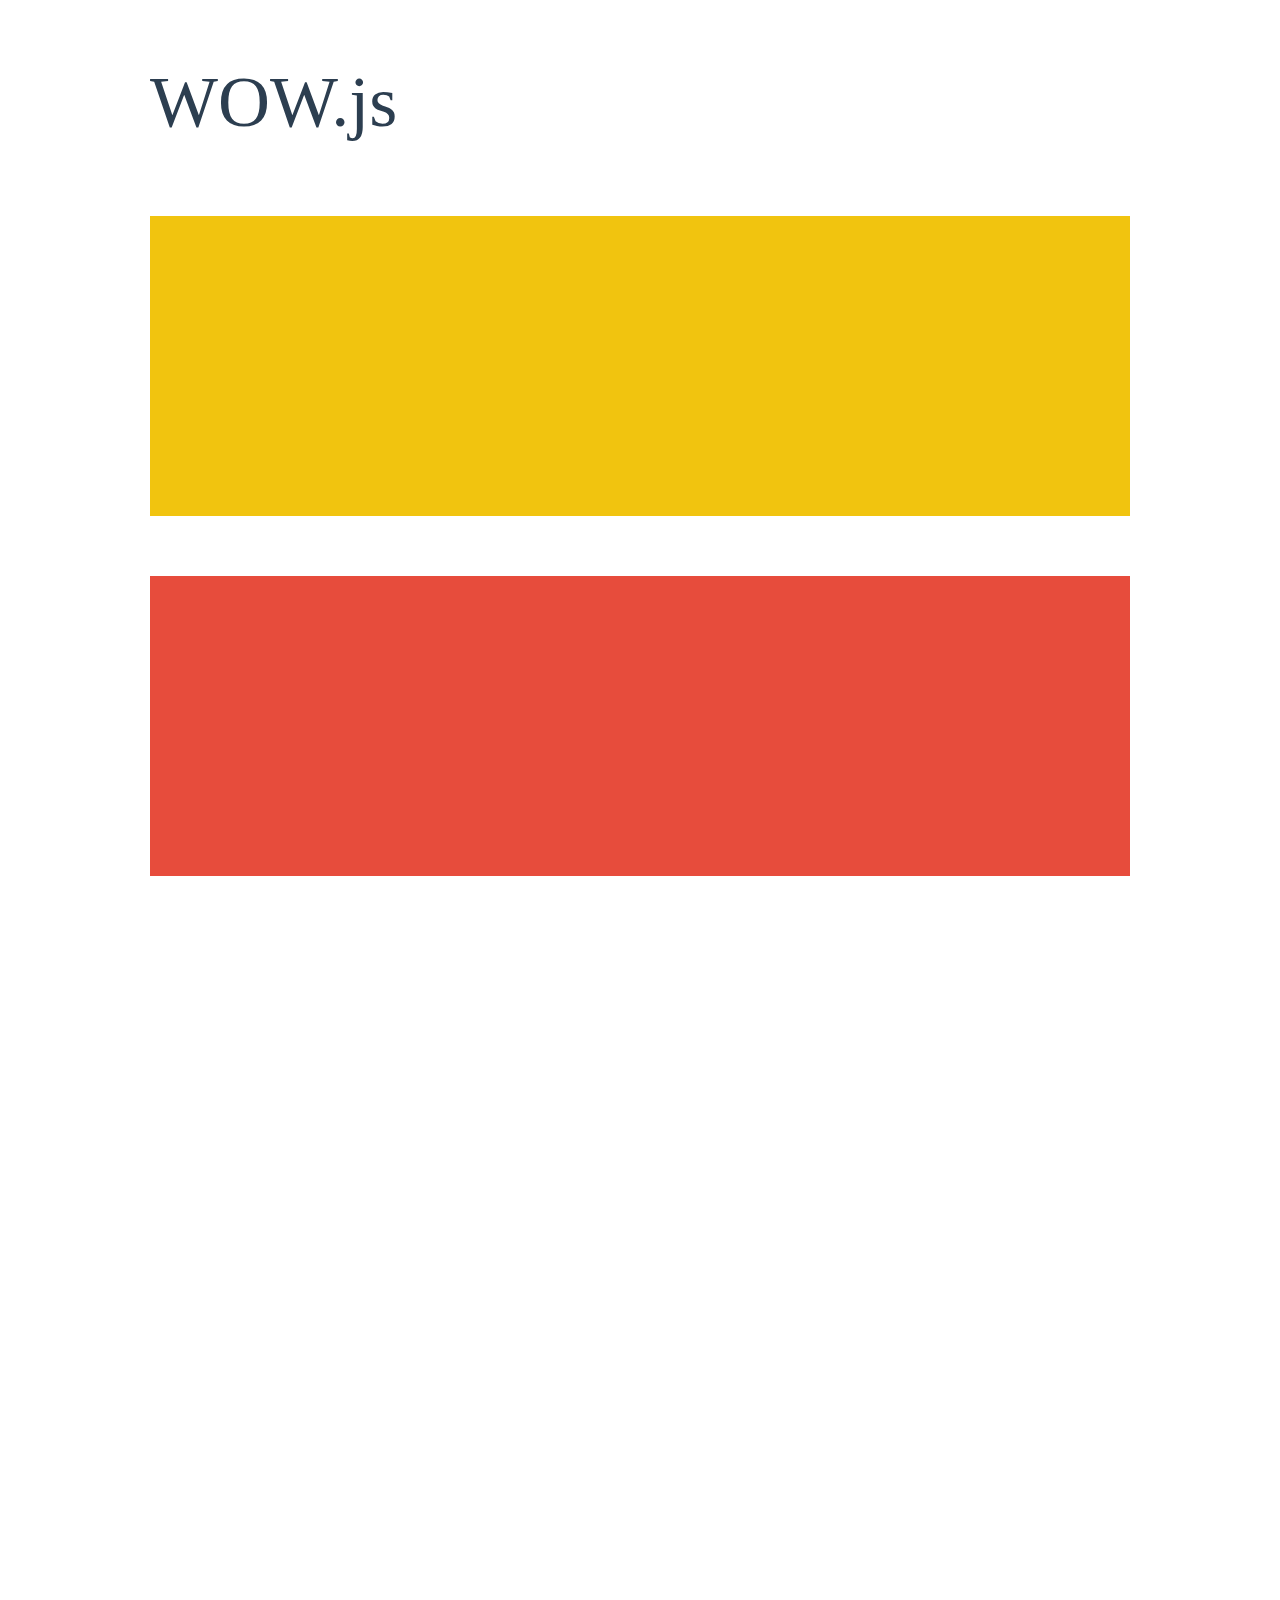
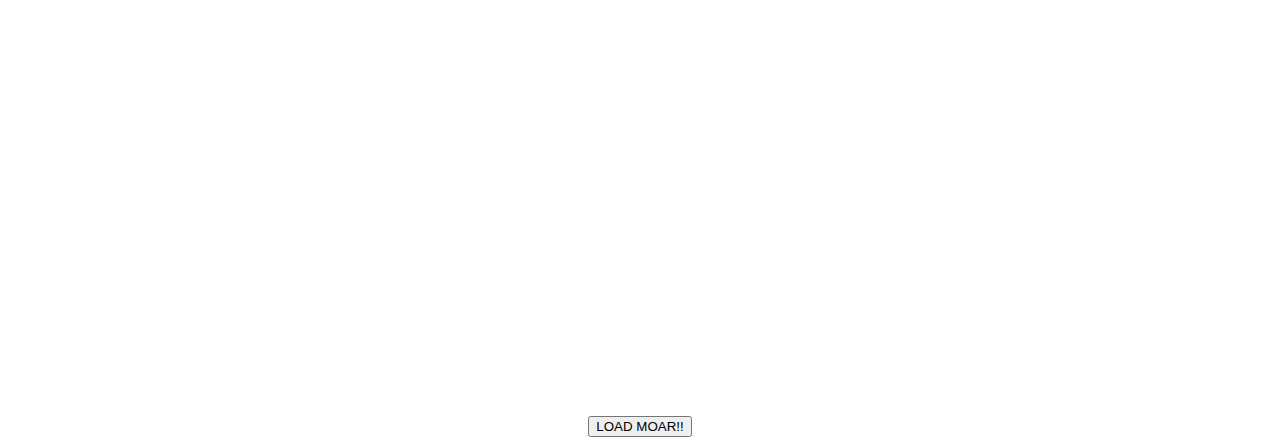
<file: WOW-master/demo.html>
<!doctype html>

<html lang="en">
<head>
  <meta charset="utf-8">
  <title>WOW</title>
  <link rel="stylesheet" href="css/libs/animate.css">
  <link rel="stylesheet" href="css/site.css">
  <style>
    .wow:first-child {
      visibility: hidden;
    }
  </style>
  <!--[if IE]>
    <script src="http://html5shiv.googlecode.com/svn/trunk/html5.js"></script>
  <![endif]-->
</head>

<body>
  <div id="container">
    <header>
      <h1>WOW.js</h1>
    </header>
    <div id="main">
      <section class="wow fadeInDown" style="background-color: #f1c40f;"></section>
      <section class="wow pulse" style="background-color: #e74c3c;" data-wow-iteration="infinite" data-wow-duration="1500ms"></section>
      <section class="section--purple wow slideInRight" data-wow-delay="2s"></section>
      <section class="section--blue wow bounceInLeft" data-wow-offset="300"></section>
      <section class="section--green wow slideInLeft" data-wow-duration="4s"></section>
      <button id="moar">LOAD MOAR!!</button>
    </div>
  </div>
  <script src="dist/wow.js"></script>
  <script>
    wow = new WOW(
      {
        animateClass: 'animated',
        offset:       100,
        callback:     function(box) {
          console.log("WOW: animating <" + box.tagName.toLowerCase() + ">")
        }
      }
    );
    wow.init();
    document.getElementById('moar').onclick = function() {
      var section = document.createElement('section');
      section.className = 'section--purple wow fadeInDown';
      this.parentNode.insertBefore(section, this);
    };
  </script>
</body>
</html>
</file>
<file: css/style.css>
*{
    padding:0;
    margin:0;
}
body{
    overflow-x:hidden;
    font-family:'Open Sans',sans-serif;
    text-rendering: optimizeLegibility !important;
    -webkit-font-smoothing:antialiased !mportant;
}
li{
    list-style: none;
    display: inline-block;
    text-transform: uppercase;
}
a{
    text-decoration:none;
    transition: all 500ms ease-in-out;
}
a:hover,
a:active{
    text-decoration: none;
}
h1,
h3,
h4{
    font-family: 'PT Sans Narrow',Arial,sans-serif;
    text-transform :uppercase;
    font-weight:700;
}
p{
    font-size:15px;
    line-height:21px;
}
.btn{
    transition: all 300ms ease-in-out;
    font-weight: 500 !important;
    text-transform: uppercase;
}
.btn-hover{
    background-color: #ededed !important;
    color: #3c3c3c !important;
    border: 1px solid #fff !important;
}

/* Navigation */

.navbar{
    background-color:#222222; !important
    text-transform: uppercase !important;
    font-family: 'PT Sans Narrow',Arial,sans-serif;
    font-weight:700;
}

/* Header */

.header{
    height: 600px;
    width: 100%;
    padding: 30px 0 30px;
    margin-top:50px;
    background-image:  url(../images/bg3.jpg);
    background-position:center center;
    background-repeat:no-repeat;
    background-size: cover;
    color:#fff;
}
.header img{
    height:350px;
    width:450px;
    margin: 70px 0 0 40px;
}
.header h1{
    font-size: 40px;
    font-weight:700;
    padding-top:30px;
}
.header h1,
.header p,
.header button{
    margin-top:20px;
}
.header .btn{
    border-radius:0;
    margin:40px 20px;
}
.navbar a {
    
    color: #fff !important;
    opacity: 0.7;
}


.navbar a:hover {
    
    opacity: 1;
    background-color: #111111 !important;
}
@media(max-width:768px){
    .header{
        padding:30px;
        height:750px;
    }
    .header img{
        width=90%;
        height:300px;
        margin: 20px 0 0 20px;
    }
    .header .btn{
        font-size:10px;
        margin-left:20px;
    }
    .header h1{
        font-size:20px;
    }
    .header p{
        font-size:10px;
    }
}

/* Services */

.services{
    padding:80px 0 80px;
    text-align: center;
}
.services h2,
.services h4
{
    color:#4c4c4c;
    margin:20px 0 20px;
}
.services p{
    color:#737373;
    font-size:14px;
    padding-bottom: 40px;
}
.services i{
    height:80px;
    width:80px;
    font-size:30px;
    padding:25px 20px;
    border-radius:50%;
    background-color:#6699cc;
    color:#fff;
}
@media(max-width:768px){
    .services{
        padding:30px;
    }
}

/* Pricing */

.pricing{
    padding:50px 0 80px;
    text-align: center;
    background-color:#3399ff;
}
.pricing h2,
.pricing p{
    color:#fff;
}
.pricing p{
    padding-bottom: 40px;
}
.pricing .packages{
    padding:30px;
    border:1px solid #ccc;
    background-color:#fff;
    border-radius:5px;
    margin-top:30px;
}
.packages li{
    display:block;
    padding 5px;
}
.packages h4,
.packages h4,
.packages b{
    color:#4c4c4c;
}
.packages p,
.packages li{
    color:#737373;
}
.packages button{
    margin-top:30px;
}
@media(max-width:768px){
    .pricing{
        padding:30px;
    }
    .packages{
        width=80%;
        margin-left:25px;
    }
}
/* Team */
.team{
    padding:50px 0 50px;
    text-align:centre;
}
.team b,
.team h2,
.team h4{
    margin:20px 0 20px;
    color:#4c4c4c;
}
.team p{
    color:#737373;
}
.team img{
    height:150px;
    width:150px;
    margin-top:80px;
}
.team i{
    height:30px;
    width:30px;
    padding:5px;
    font-size:17px;
    border-radius:50%;
    background:#a0db8e;
    color:#fff;
    text-align: center;
}
.team a:hover i{
    background:#709963;
}

/* clients */

.clients{
    padding:50px 0 80px;
    background-color: #3399ff;
    text-align: center;
    color:#fff;
}
.clients h2{
    color:#5e5e5e;
}
.clients p{
    padding-bottom: 40px;
}
.clients img{
    width:200px;
    opacity:0.6;
    cursor: pointer;
    margin: 40px o;
    transition : all 500ms ease-in-out;
}
.clients li:hover img{
    opacity:1;
}

/* Contact */
.contact{
    padding:50px 0 80px;
    text-align: center;
}
.contact p{
    padding-bottom: 80px;
    color:#737373;
}
.contact h2{
    color:#4c4c4c;
    margin:20px 0 20px;
}
.contact .input-group{
    margin-bottom: 25px;
}
.contact .form-control {
    border-radius: 0 !important;
}
.contact span{
    border-radius: 0 !important;
}
.contact .btn{
    border-radius: 0;
    font-size:15px;
    background-color:#f08080;
    color:#fff;
    margin:10px !important;
}
.contact .btn:hover{
    background-color:#a85959 !important;
    color:#fff !important;
}

/* Foooter */

.footer{
    padding: 30px;
    color: #cccccc;
    background-color: #222222;
}
.footer .social{
    font-size:20px;
    height:30px;
    width:30px;
    text-align: center;
    padding:5px;
    border:1px solid #cccccc;
    margin-bottom:10px;
    margin-right:5px;
}
.footer input{
    height:40px;
    width:160px;
    padding:5px;
    border:none;
    background-color: #cccccc;
    color:#000;
}
.footer .btn{
    padding:10px 5px 10px;
    margin: -3px 0 0 5px;
}
</file>
<file: WOW-master/css/site.css>
h1 {
  font-size:     72px;
  line-height:   1.5;
  color: #2c3e50;
  font-weight:   100;
}

#container {
  width:  980px;
  margin: 0 auto;
}

section {
  height: 300px;
  margin: 60px 0;
}

.section--purple {
  background-color: #9b59b6;
}

.section--blue {
  background-color: #3498db;
}

.section--green {
  background-color: #2ecc71;
}

#main {
  text-align: center;
}

#more {
  margin: 20px auto 48px;
}
</file>
